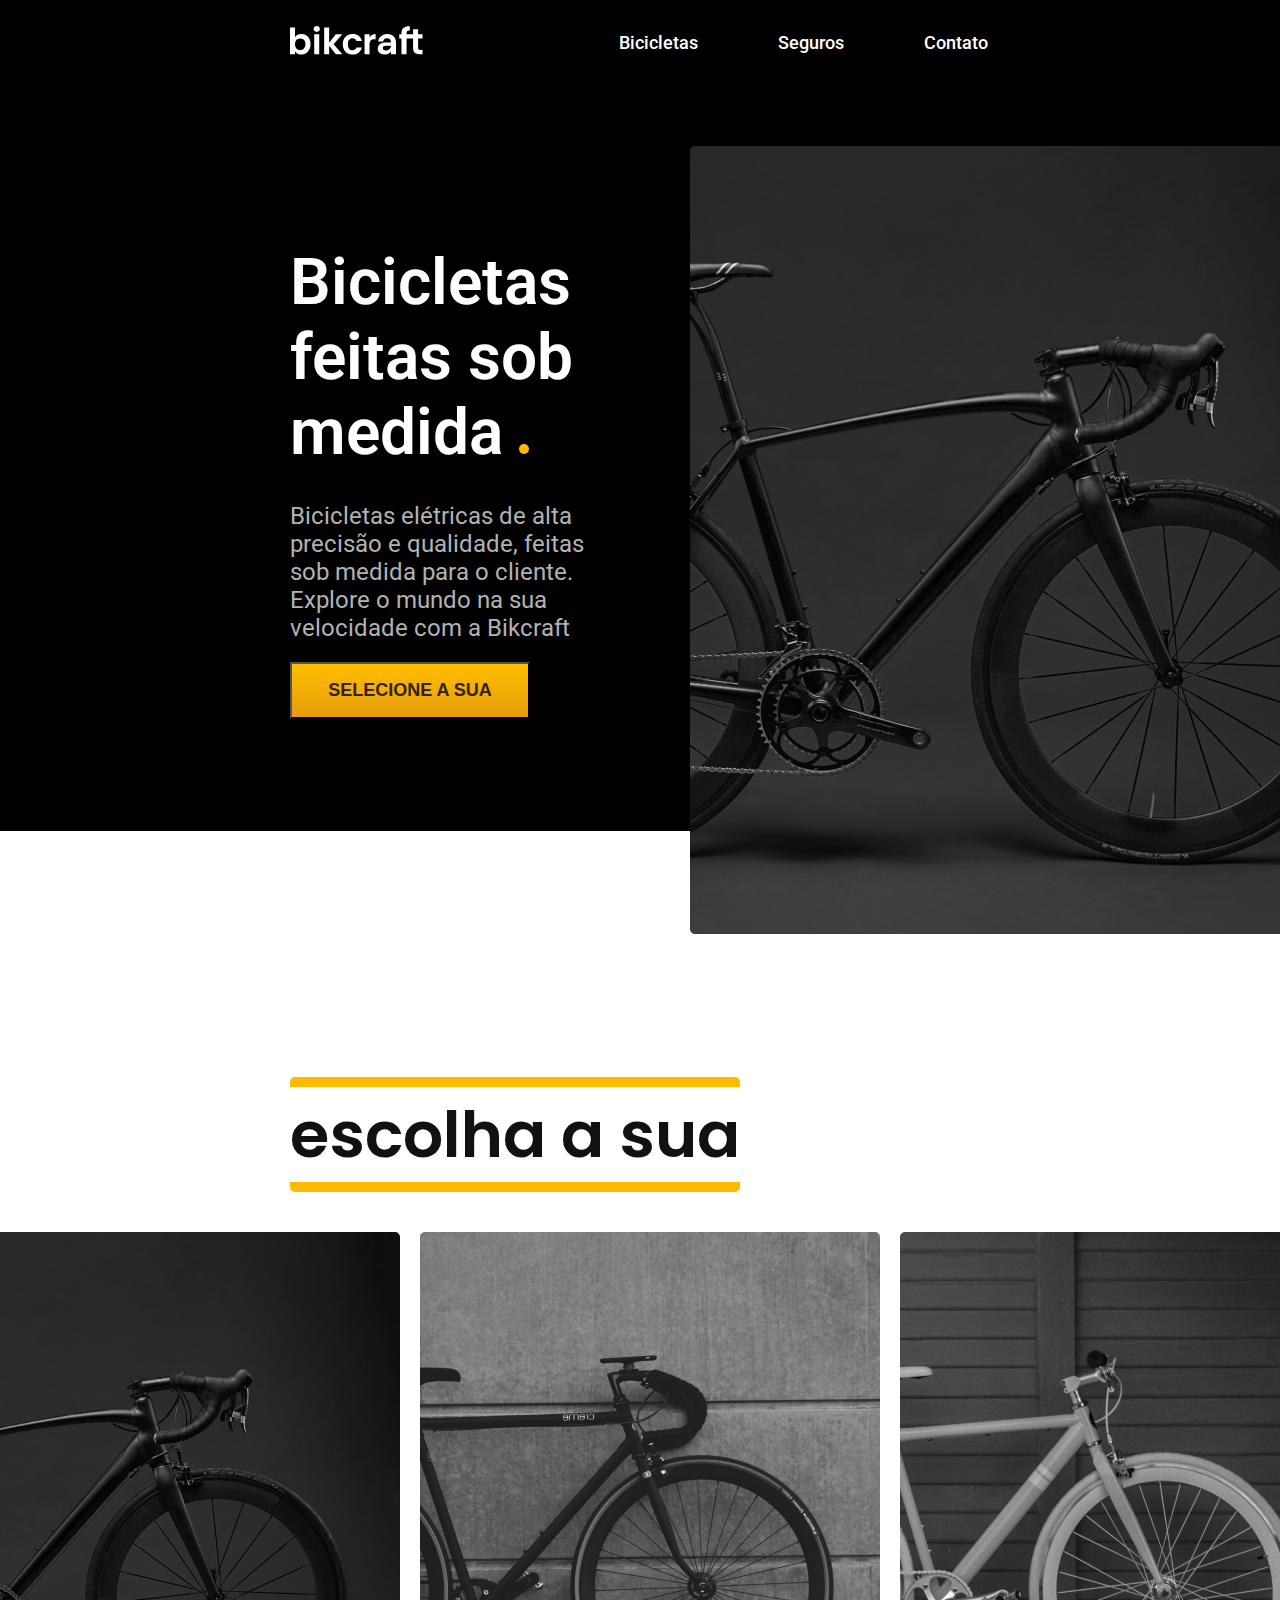
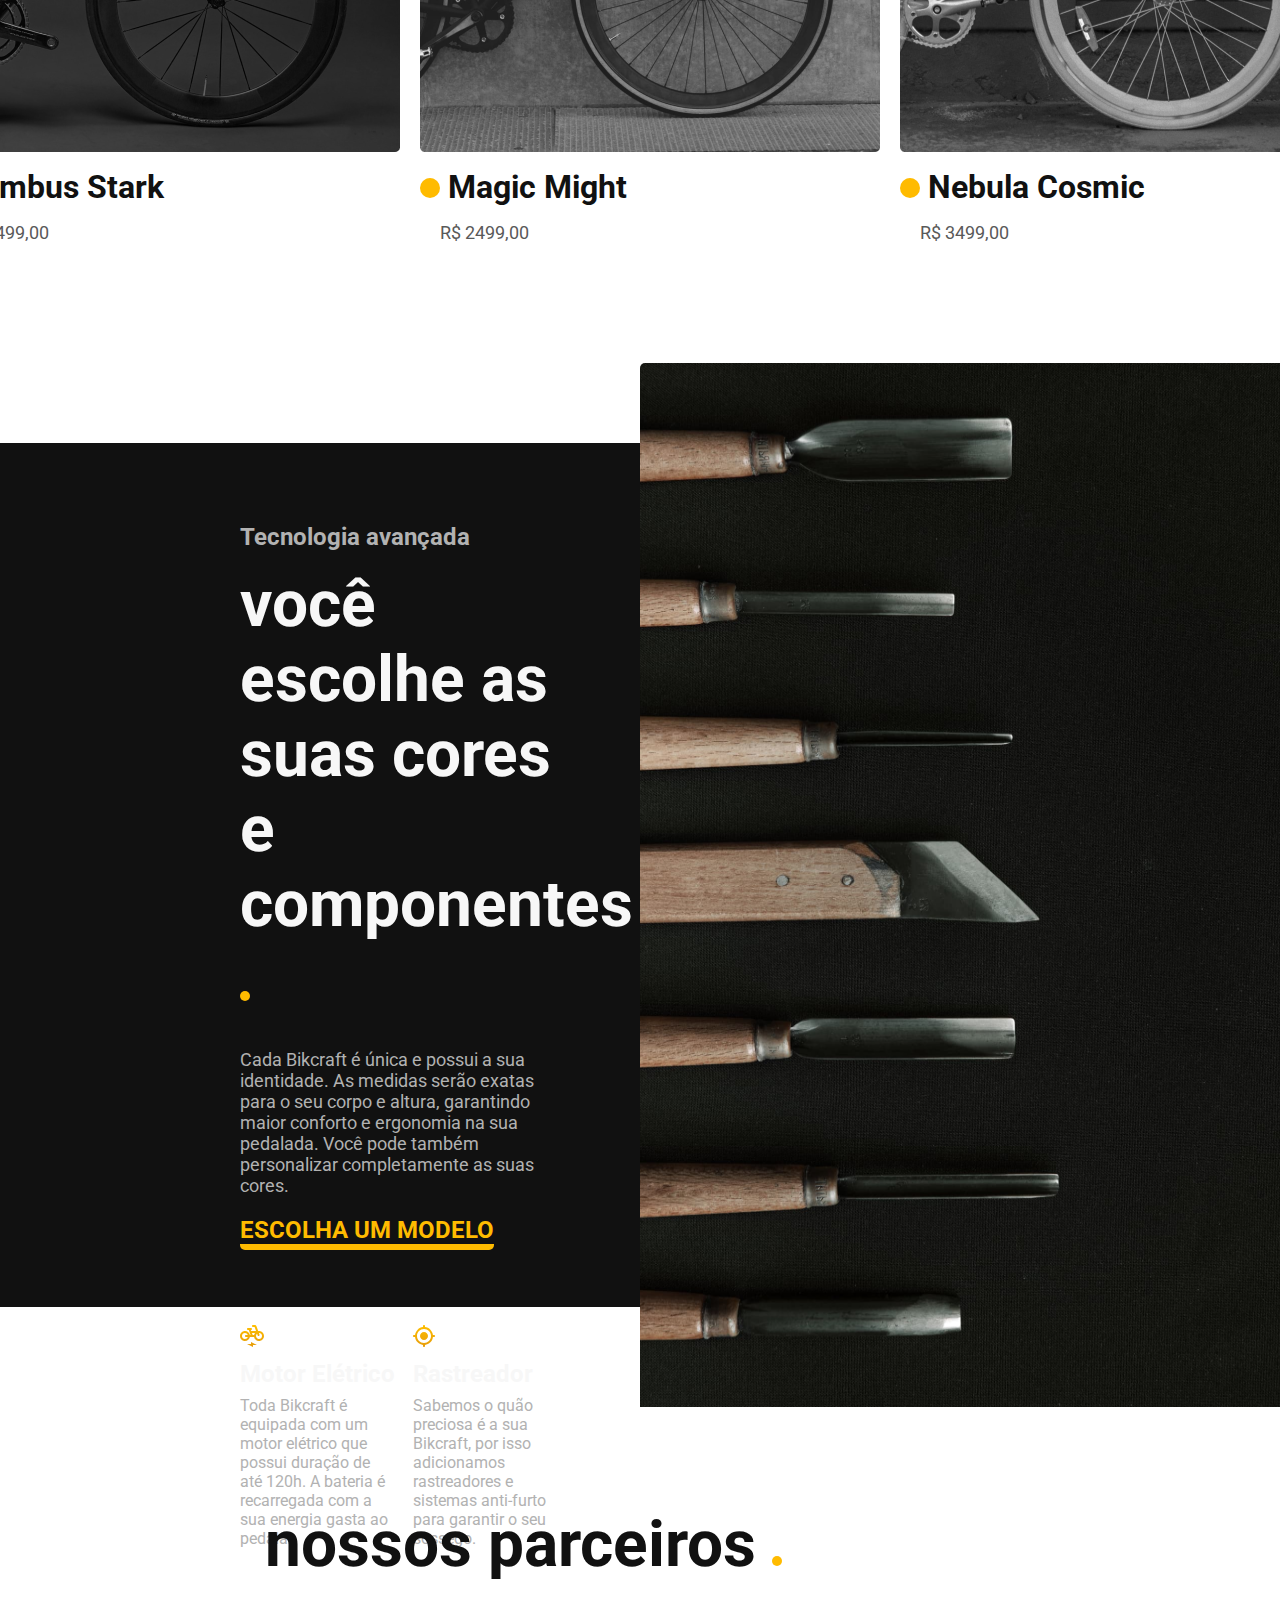
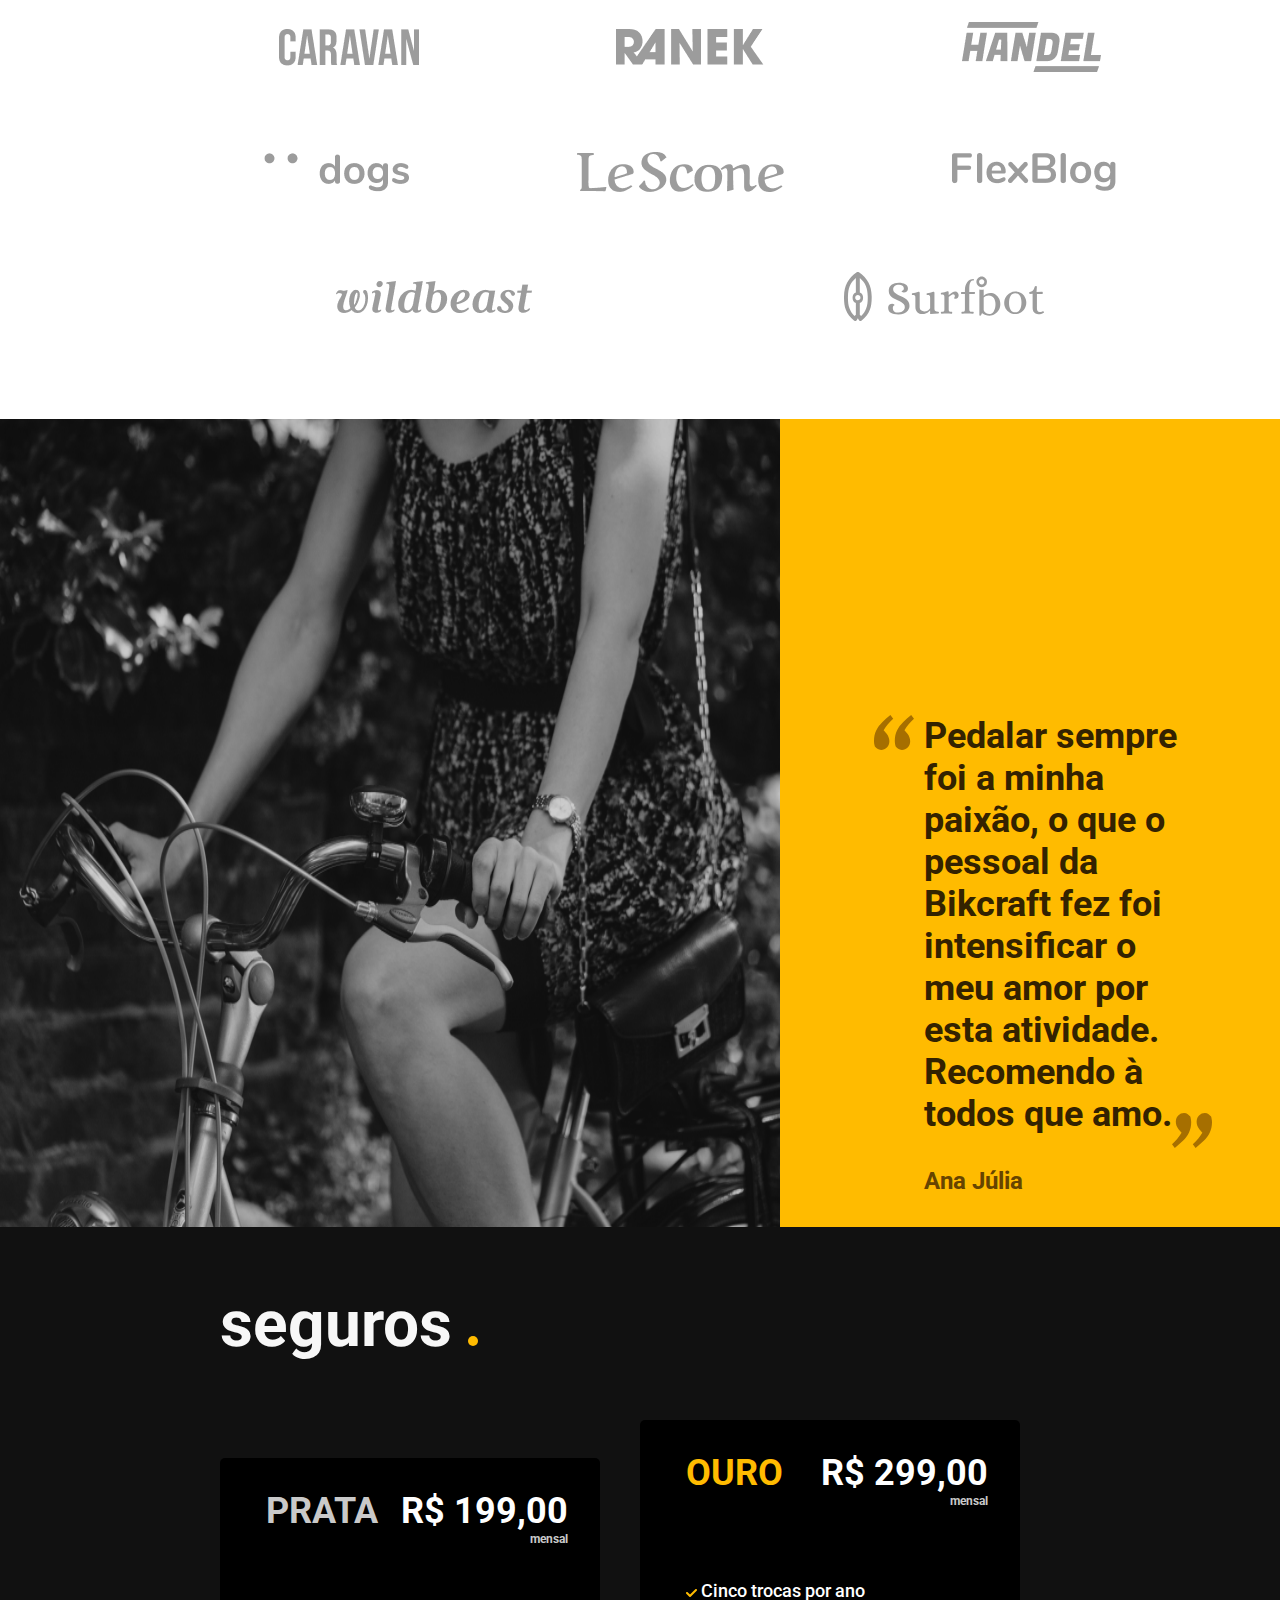
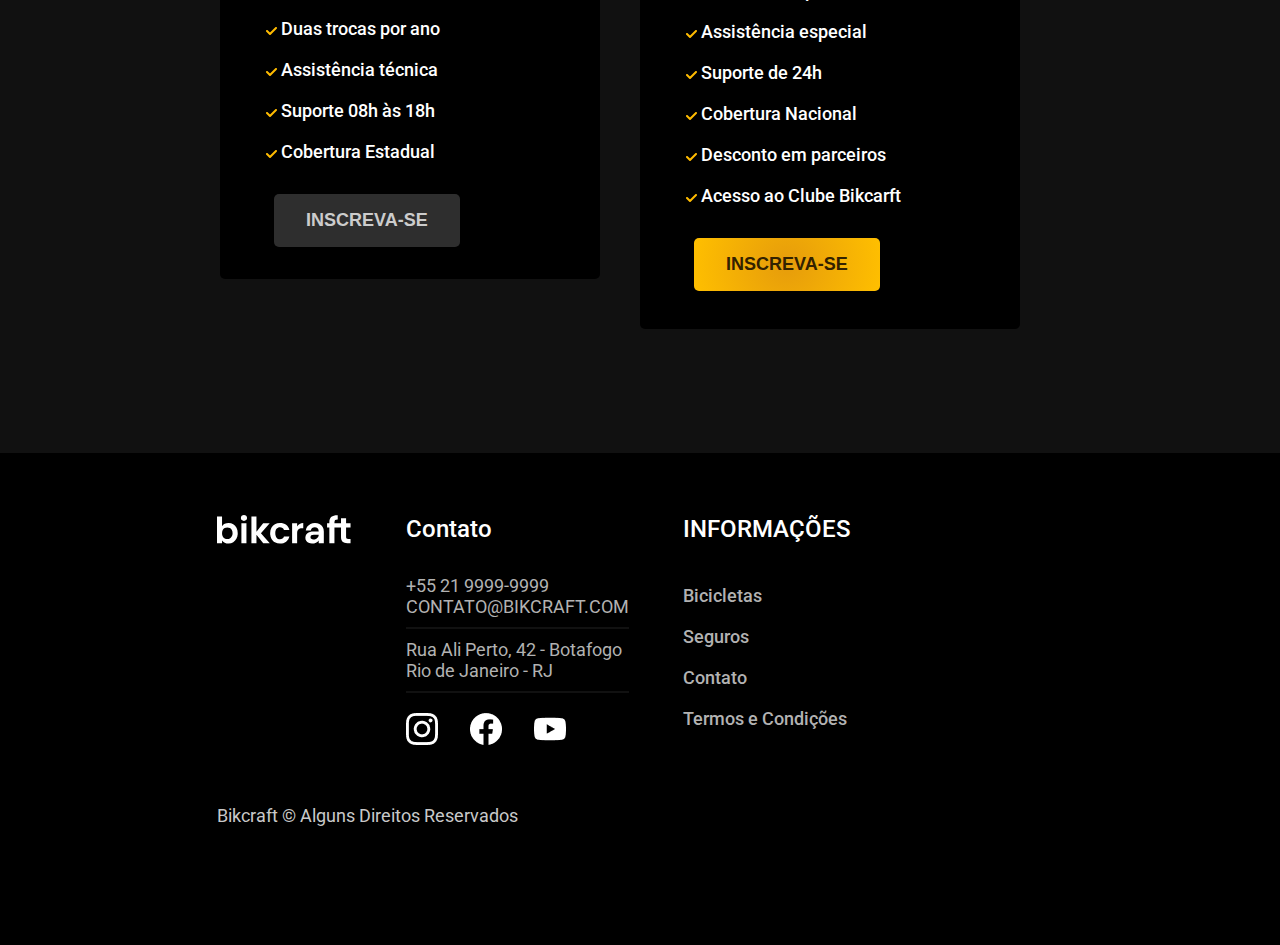
<file: index.html>
<!DOCTYPE html>
<html lang="en">
  <head>
    <meta charset="UTF-8" />
    <meta http-equiv="X-UA-Compatible" content="IE=edge" />
    <meta name="viewport" content="width=device-width, initial-scale=1.0" />
    <link rel="stylesheet" href="style.css" />
    <link rel="stylesheet" href="font.style.css">
    <link rel="preconnect" href="https://fonts.googleapis.com">
    <link rel="preconnect" href="https://fonts.gstatic.com" crossorigin>
    <link href="https://fonts.googleapis.com/css2?family=Poppins:ital,wght@0,400;1,600&family=Roboto:wght@400;500&display=swap" rel="stylesheet">
    <title>Bikcraft</title>
  </head>
  <body>
    <div class="container">
      <div class="header">
        <a href="">
          <img src="assets/Vector (2).svg" alt="" />
        </a>
      </div>

      <div class="headerMenu">
        <ul>
          <li>
            <a href="./bicicletas.html">
              <h4>Bicicletas</h4>
            </a>
          </li>
          <li>
            <a href="#Seguros">
              <h4>Seguros</h4>
            </a>
          </li>
          <li>
            <a href="#Contato">
              <h4>Contato</h4>
            </a>
            
          </li>
        </ul>
      </div>
    </div>

    <section class="content">
      <div id="Bicicletas" class="contentLeft">
        <h2>
          Bicicletas feitas sob medida
          <svg
            width="10"
            height="10"
            viewBox="0 0 20 20"
            fill="none"
            xmlns="http://www.w3.org/2000/svg"
          >
            <circle cx="10" cy="10" r="10" fill="#FFBB00" />
          </svg>
        </h2>
        <p>
          Bicicletas elétricas de alta precisão e qualidade, feitas sob medida
          para o cliente. Explore o mundo na sua velocidade com a Bikcraft
        </p>
        <button class="btn">SELECIONE A SUA</button>
      </div>
      <div class="contentRight">
        <img src="assets/bicicleta_introducao (1).png" alt="" />
      </div>
      
    </section>

    <section class="section">
      <div class="center">
        <div class="sectionText">          
          <h2 class="xxl2"> escolha a sua</h2>
        </div>
        <div class="sectionCard">
          <div class="card">             
            <img src="assets/bicicleta1.png" alt="" />
            <h3>
            <svg
              width="20"
              height="20"
              viewBox="0 0 20 20"
              fill="none"
              xmlns="http://www.w3.org/2000/svg"
            >
            <circle cx="10" cy="10" r="10" fill="#FFBB00" />
            </svg>
            Nimbus Stark</h3>
            <p>R$ 4499,00</p>
          </div>
          <div class="card">  
              <img src="assets/bicicleta2.png" alt="" />
              <h3><svg
                    width="20"
                    height="20"
                    viewBox="0 0 20 20"
                    fill="none"
                    xmlns="http://www.w3.org/2000/svg"
              >
              <circle cx="10" cy="10" r="10" fill="#FFBB00" />
              </svg>
              Magic Might</h3>
                 
              <p>R$ 2499,00</p>
          </div>    
          <div class="card">  
              
                  <img src="assets/bicicleta3.png" alt="" />
                  <h3><svg
                  width="20"
                  height="20"
                  viewBox="0 0 20 20"
                  fill="none"
                  xmlns="http://www.w3.org/2000/svg"
                  >
                  <circle cx="10" cy="10" r="10" fill="#FFBB00" />
                  </svg>
                  Nebula Cosmic</h3>
                  <p>R$ 3499,00</p>
          </div>
            
        </div>
        </div>
      </div>
    </section>

    <section class="sectionTec">
      <div class="column">
        <h4 class="text">Tecnologia avançada</h4>
        <h3>
          você escolhe as suas cores e componentes
          <svg
            width="10"
            height="10"
            viewBox="0 0 20 20"
            fill="none"
            xmlns="http://www.w3.org/2000/svg"
          >
            <circle cx="10" cy="10" r="10" fill="#FFBB00" />
          </svg>
        </h3>
        <p>
          Cada Bikcraft é única e possui a sua identidade. As medidas serão
          exatas para o seu corpo e altura, garantindo maior conforto e
          ergonomia na sua pedalada. Você pode também personalizar completamente
          as suas cores.
        </p>
        <h4 > <span class="text1"> ESCOLHA UM MODELO</span></h4>

        <div class="centerModel">
          <div class="modelLeft">
            <img src="assets/Vector.svg" alt="" />
            <h5>Motor Elétrico</h5>
            <p>
              Toda Bikcraft é equipada com um motor elétrico que possui duração
              de até 120h. A bateria é recarregada com a sua energia gasta ao
              pedalar.
            </p>
          </div>

          <div class="modelRight">
            <img src="assets/Vector (1).svg" alt="" />
            <h5>Rastreador</h5>
            <p>
              Sabemos o quão preciosa é a sua Bikcraft, por isso adicionamos
              rastreadores e sistemas anti-furto para garantir o seu sossego.
            </p>
          </div>
        </div>
      </div>

      <div class="columnImg">
        <img src="assets/diferencial.png" alt="" />
      </div>
    </section>

    <section class="sectionPartner">
      <div class="columnPartner">
        <h2>
          nossos parceiros
          <svg
            width="10"
            height="10"
            viewBox="0 0 20 20"
            fill="none"
            xmlns="http://www.w3.org/2000/svg"
          >
            <circle cx="10" cy="10" r="10" fill="#FFBB00" />
          </svg>
        </h2>
      </div>

      <div class="cardPartner">
        <div class="card-img">
          <img class="retangleTop" src="assets/Vector (1).png" alt="" />
          <img class="retangleTop retangleCenter" src="assets/Vector (2).png" alt="" />
          <img class="retangleTop retangleCenter" src="assets/Vector (3).png" alt="" />
          <img class="retangleTop " src="assets/Vector (4).png" alt="" />
          <img class="retangle " src="assets/Vector (5).png" alt="" />
          <img class="retangle retangleCenter" src="assets/Vector (6).png" alt="" />
          <img class="retangle retangleCenter" src="assets/Vector (7).png" alt="" />
          <img class="retangle" src="assets/surfbot.svg" alt="" />
        </div>
      </div>
    </section>

    <section class="sectionBrief">
      <div class="columnBrief">
        <img src="assets/depoimento.png" alt="" />

        <div class="briefRight">
          <h4>
          <img class="img1" src="assets/“.svg" alt="" />
          
            Pedalar sempre foi a minha paixão, o que o pessoal da Bikcraft fez foi
            intensificar o meu amor por esta atividade. Recomendo à todos que amo.
          
          <img class="img2" src="assets/”.svg" alt="" />
          </h4>
          <h5>Ana Júlia</h5>
        </div>
      </div>
    </section>

    <section class="sectionSure">
      <div id="Seguros"  class="columnSure">
        <h3>
          seguros
          <svg
            width="10"
            height="10"
            viewBox="0 0 20 20"
            fill="none"
            xmlns="http://www.w3.org/2000/svg"
          >
            <circle cx="10" cy="10" r="10" fill="#FFBB00" />
          </svg>
        </h3>
      </div>
      <div class="cardSure">
        <div class="cardSureLeft">
          <div class="cardSilver">
            <h4>PRATA</h4>

            <div class="silverLeft">
              <h4>R$ 199,00</h4>
              <h6>mensal</h6>
            </div>
          </div>

          <div class="silverList">
            <ul>
              <li>
                <h5>
                <img src="assets/lista_decorador.svg" alt="" />
                Duas trocas por ano
                </h5>
              </li>

              <li>
                <h5>
                  <img src="assets/lista_decorador.svg" alt="" />
                  Assistência técnica</h5>
              </li>

              <li>
                <h5>
                  <img src="assets/lista_decorador.svg" alt="" />
                  Suporte 08h às 18h</h5>
              </li>

              <li>
                <h5>
                  <img src="assets/lista_decorador.svg" alt="" />
                  Cobertura Estadual</h5>
              </li>
            </ul>
            <div>
              <button>INSCREVA-SE</button>
            </div>
          </div>
        </div>

        <div class="cardSureRight">
          <div class="cardGold">
            <h4>OURO</h4>

            <div class="goldRight">
              <h4>R$ 299,00</h4>
              <h6>mensal</h6>
            </div>
          </div>

          <div class="goldList">
            <ul>
              <li>
                <h5>
                <img src="assets/lista_decorador.svg" alt="" />
                  Cinco trocas por ano</h5>
              </li>

              <li>
                <h5>
                <img src="assets/lista_decorador.svg" alt="" />
                  Assistência especial</h5>
              </li>

              <li>
                <h5>
                <img src="assets/lista_decorador.svg" alt="" />
                  Suporte de 24h</h5>
              </li>

              <li>
                <h5>
                <img src="assets/lista_decorador.svg" alt="" />
                  Cobertura Nacional</h5>
              </li>

              <li>
                <h5>
                <img src="assets/lista_decorador.svg" alt="" />
                  Desconto em parceiros</h5>
              </li>

              <li>
                <h5>
                <img src="assets/lista_decorador.svg" alt="" />
                  Acesso ao Clube Bikcarft</h5>
              </li>
            </ul>

            <div>
              <button>INSCREVA-SE</button>
            </div>
          </div>
        </div>
      </div>
    </section>

    <footer   class="footer">
      <div id="Contato" class="footerBorder">
        <div class="footerBorderCenter">
          <div class="footerLeft">
            <a href="">
              <img src="assets/Vector (2).svg" alt="" />
            </a>
          </div>

          <div class="footerCenter">
            <h4>Contato</h4>
            <h5>
              +55 21 9999-9999 <br />
              CONTATO@BIKCRAFT.COM <br />
            </h5>
            <h5>  
              Rua Ali Perto, 42 - Botafogo <br />
              Rio de Janeiro - RJ
            </h5>

            <div class="footerCenterImg">
              <img src="assets/Vector (8).png " alt="" />
              <img src="assets/Vector (9).png " alt="" />
              <img src="assets/Vector (10).png " alt="" />
            </div>
          </div>

          <div class="footerRight">
            <h4>INFORMAÇÕES</h4>
            <div >
              <ul class="footerRightList">
                <li>
                  <a href="">
                    <h5> Bicicletas </h5>
                  </a>
                </li>

                <li>
                  <a href=""> 
                    <h5> Seguros </h5> 
                  </a>
                </li>

                <li>                  
                  <a href=""> 
                    <h5> Contato  </h5>
                  </a>      
                </li>

                <li>
                  <a href="">                   
                   <h5>Termos e Condições</h5> 
                  </a>
                </li>
              </ul>
            </div>  
          </div>

        </div>  
          <h6> Bikcraft © Alguns Direitos Reservados
          </h6>
      </div> 
    </footer>

    <script src="script.js"> </script>
  </body>
</html>
</file>
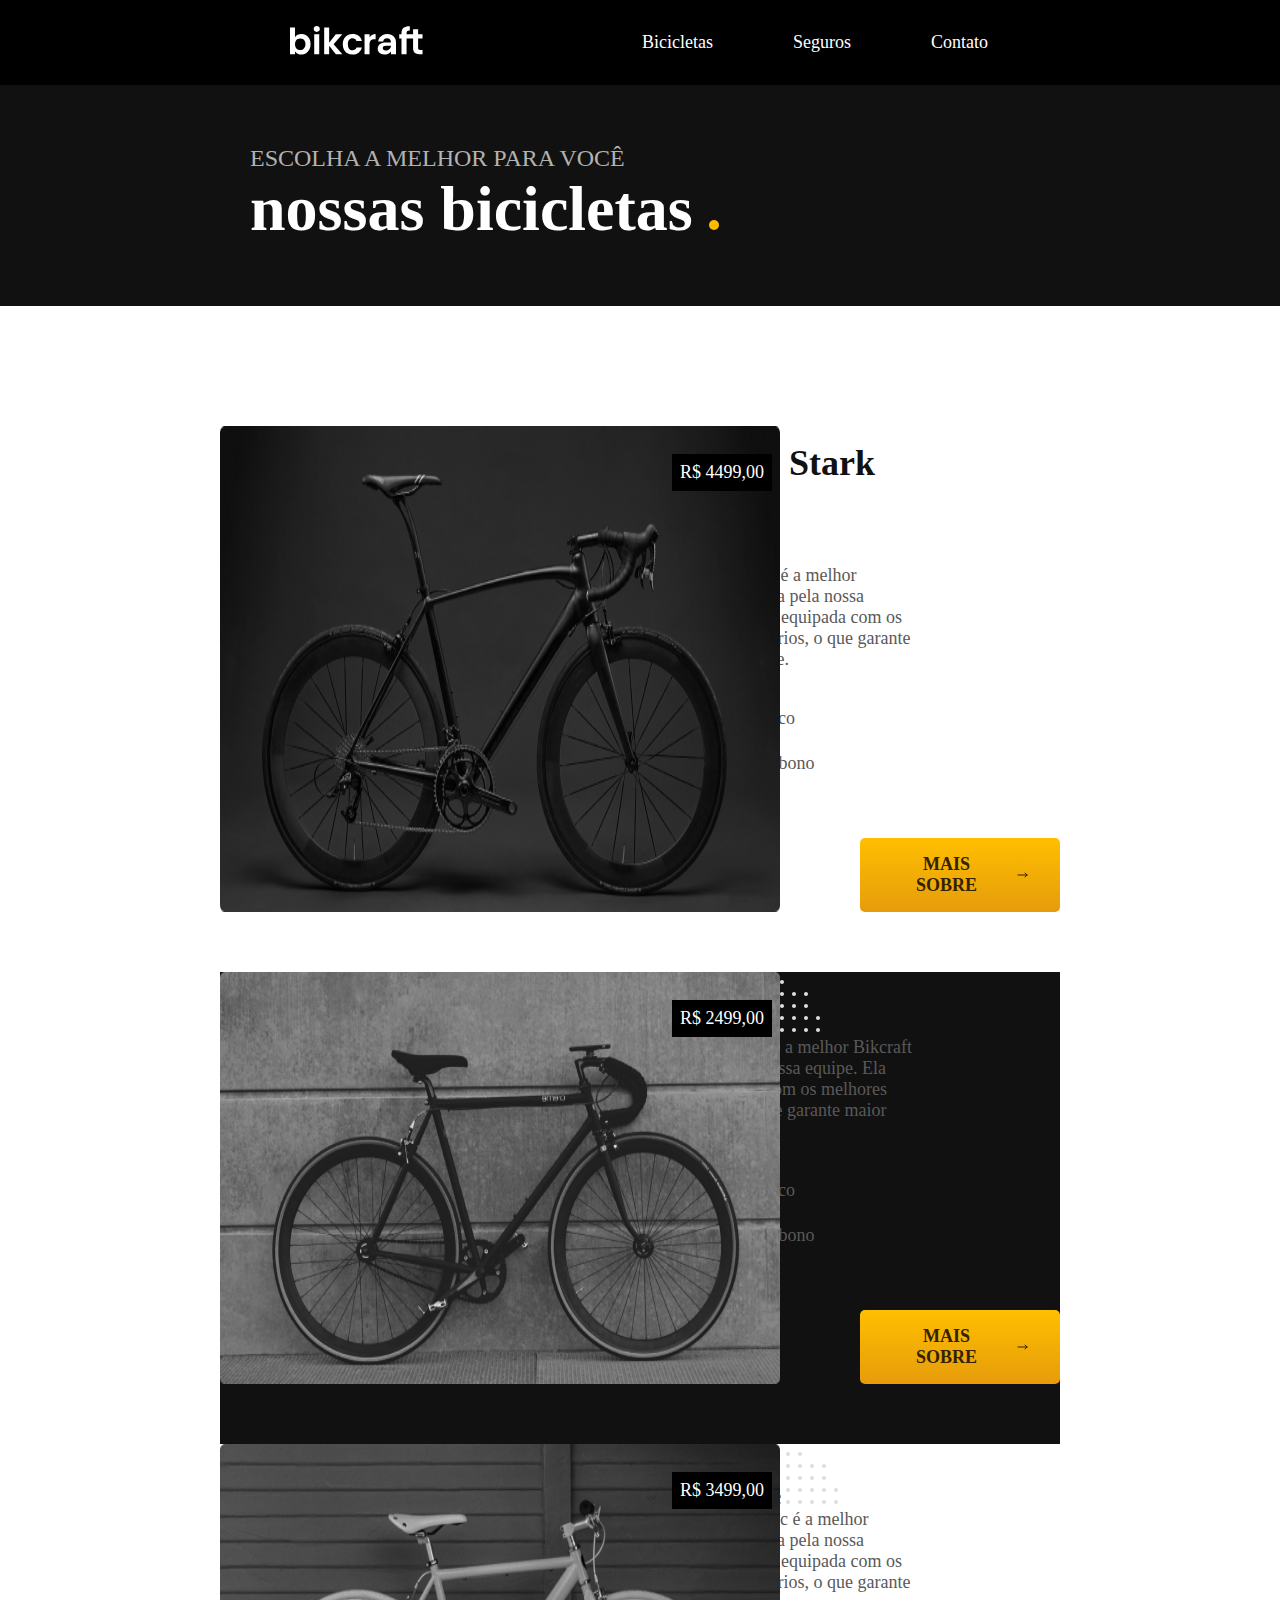
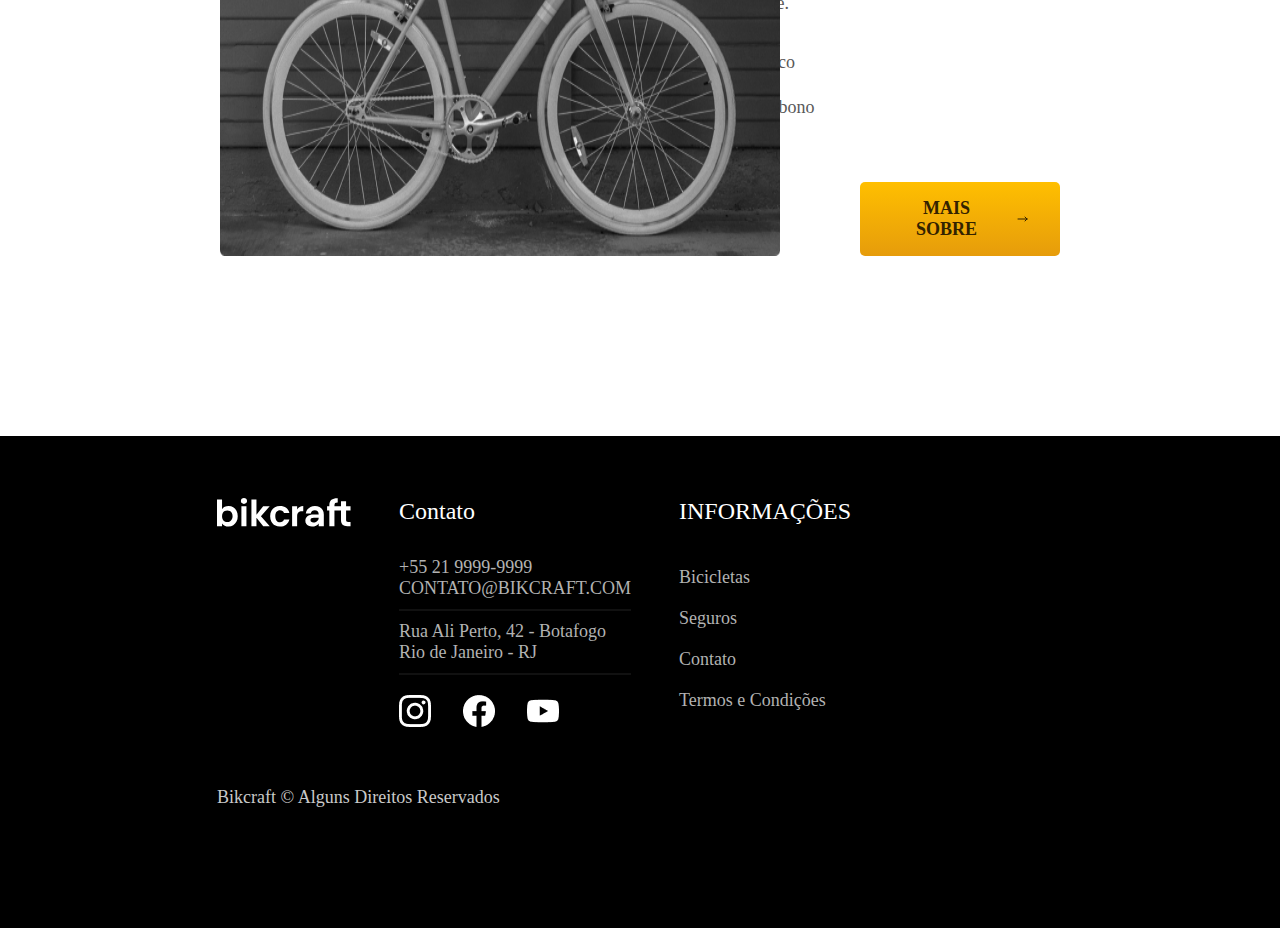
<file: bicicletas.html>
<!DOCTYPE html>
<html lang="en">
  <head>
    <meta charset="UTF-8" />
    <meta http-equiv="X-UA-Compatible" content="IE=edge" />
    <meta name="viewport" content="width=device-width, initial-scale=1.0" />
    <link rel="stylesheet" href="bicicleta.style.css" />
    <title>Bikcraft</title>
  </head>
  <body>
    <div class="container">
      <div class="header">
        <a href="">
          <img src="assets/Vector (2).svg" alt="" />
        </a>
      </div>

      <div class="headerMenu">
        <ul>
          <li>
            <a href="bicicletas.html">
              <h4>Bicicletas</h4>
            </a>
          </li>
          <li>
            <a href="#Seguros">
              <h4>Seguros</h4>
            </a>
          </li>
          <li>
            <a href="#Contato">
              <h4>Contato</h4>
            </a>
          </li>
        </ul>
      </div>
    </div>

    <section class="content">
      <div id="Bicicletas" class="contentLeft">
        <h5>Escolha a melhor para você</h5>
        <h2>
          nossas bicicletas
          <svg
            width="10"
            height="10"
            viewBox="0 0 20 20"
            fill="none"
            xmlns="http://www.w3.org/2000/svg"
          >
            <circle cx="10" cy="10" r="10" fill="#FFBB00" />
          </svg>
        </h2>
      </div>
      <div class="contentRight"></div>
    </section>

    <section class="bike">
      <div class="center">
        <div class="cardMenu">
          <div class="card">
            <img src="assets/bicicleta1 (1).png" alt="" />
            <p>R$ 4499,00</p>
          </div>

          <div class="card1">
            <div class="cardText">
              <svg
                width="12"
                height="8"
                viewBox="0 0 12 8"
                fill="none"
                xmlns="http://www.w3.org/2000/svg"
              >
                <rect width="12" height="8" fill="#FFBB00" />
              </svg>
              <div class="carding">
                <h3>
                  Nimbus Stark
                  <img src="assets/dec.svg" alt="" />
                </h3>
              </div>
              <p>
                A Nimbus Stark é a melhor Bikcraft já criada pela nossa equipe.
                Ela vem equipada com os melhores acessórios, o que garante maior
                velocidade.
              </p>
            </div>
            <div class="inCard">
              <div class="attributes">
                <p>
                  <img src="assets/Vector (3).svg" alt="" />
                  Motor Elétrico
                </p>
                <p>
                  <img src="assets/carbono.svg" alt="" />
                  Fibra de Carbono
                </p>
                <p>
                  <img src="assets/velocidade.svg" alt="" />
                  40 km/h
                </p>
                <p>
                  <img src="assets/Vector (4).svg" alt="" />
                  Rastreador
                </p>
              </div>
              <div class="btnDiv">
                <button class="btn">
                  MAIS SOBRE
                  <img src="assets/Vector 14.svg" alt="seta" />
                </button>
              </div>
            </div>
          </div>
        </div>

        <div class="cardMenu">
          <div class="cardMenu card2">
            <div class="card">
              <img src="assets/bicicleta2 (1).png" alt="" />
              <p>R$ 2499,00</p>
            </div>

            <div class="card1">
              <div class="cardText">
                <svg
                  width="12"
                  height="8"
                  viewBox="0 0 12 8"
                  fill="none"
                  xmlns="http://www.w3.org/2000/svg"
                >
                  <rect width="12" height="8" fill="#FFBB00" />
                </svg>
                <h3>
                  Magic Might
                  <img src="assets/dec.svg" alt="" />
                </h3>
                <p>
                  A Magic Night é a melhor Bikcraft já criada pela nossa equipe.
                  Ela vem equipada com os melhores acessórios, o que garante
                  maior velocidade.
                </p>
              </div>
              <div class="inCard">
                <div class="attributes">
                  <p>
                    <img src="assets/Vector (3).svg" alt="" />
                    Motor Elétrico
                  </p>
                  <p>
                    <img src="assets/carbono.svg" alt="" />
                    Fibra de Carbono
                  </p>
                  <p>
                    <img src="assets/velocidade.svg" alt="" />
                    40 km/h
                  </p>
                  <p>
                    <img src="assets/Vector (4).svg" alt="" />
                    Rastreador
                  </p>
                </div>
                <div class="btnDiv">
                  <button class="btn">
                    MAIS SOBRE
                    <img src="assets/Vector 14.svg" alt="seta" />
                  </button>
                </div>
              </div>
            </div>
          </div>
        </div>

        <div class="cardMenu">
          <div class="card">
            <img src="assets/bicicleta3 (1).png" alt="" />
            <p>R$ 3499,00</p>
          </div>

          <div class="card1">
            <div class="cardText">
              <svg
                width="12"
                height="8"
                viewBox="0 0 12 8"
                fill="none"
                xmlns="http://www.w3.org/2000/svg"
              >
                <rect width="12" height="8" fill="#FFBB00" />
              </svg>
              <h3>
                Nebula Cosmic
                <img src="assets/dec.svg" alt="" />
              </h3>
              <p>
                A Nebula Cosmic é a melhor Bikcraft já criada pela nossa equipe.
                Ela vem equipada com os melhores acessórios, o que garante maior
                velocidade.
              </p>
            </div>
            <div class="inCard">
              <div class="attributes">
                <p>
                  <img src="assets/Vector (3).svg" alt="" />
                  Motor Elétrico
                </p>
                <p>
                  <img src="assets/carbono.svg" alt="" />
                  Fibra de Carbono
                </p>
                <p>
                  <img src="assets/velocidade.svg" alt="" />
                  40 km/h
                </p>
                <p>
                  <img src="assets/Vector (4).svg" alt="" />
                  Rastreador
                </p>
              </div>
              <div class="btnDiv">
                <button class="btn">
                  MAIS SOBRE
                  <img src="assets/Vector 14.svg" alt="seta" />
                </button>
              </div>
            </div>
          </div>
        </div>
      </div>
    </section>

    <footer class="footer">
      <div id="Contato" class="footerBorder">
        <div class="footerBorderCenter">
          <div class="footerLeft">
            <a href="">
              <img src="assets/Vector (2).svg" alt="" />
            </a>
          </div>

          <div class="footerCenter">
            <h4>Contato</h4>
            <h5>
              +55 21 9999-9999 <br />
              CONTATO@BIKCRAFT.COM <br />
            </h5>
            <h5>
              Rua Ali Perto, 42 - Botafogo <br />
              Rio de Janeiro - RJ
            </h5>

            <div class="footerCenterImg">
              <img src="assets/Vector (8).png " alt="" />
              <img src="assets/Vector (9).png " alt="" />
              <img src="assets/Vector (10).png " alt="" />
            </div>
          </div>

          <div class="footerRight">
            <h4>INFORMAÇÕES</h4>
            <div>
              <ul class="footerRightList">
                <li>
                  <a href="">
                    <h5>Bicicletas</h5>
                  </a>
                </li>

                <li>
                  <a href="">
                    <h5>Seguros</h5>
                  </a>
                </li>

                <li>
                  <a href="">
                    <h5>Contato</h5>
                  </a>
                </li>

                <li>
                  <a href="">
                    <h5>Termos e Condições</h5>
                  </a>
                </li>
              </ul>
            </div>
          </div>
        </div>
        <h6>Bikcraft © Alguns Direitos Reservados</h6>
      </div>
    </footer>

    <script src="script.js"></script>
  </body>
</html>
</file>
<file: style.css>
:root {
    /*color*/
    --color--p5-font: hsla(40, 100%, 10%, 1);
    --color--p4-font: #664400;
    --color--p3-font: #A66F00;
    --color--p2-font: #E4A30B;
    --color--p1-font: #FFBB00;
    
    --color--c12-background: hsla(0, 0%, 0%, 1);
    --color--c11-font: #111111;
    --color--c10-font: #2E2E2E;
    --color--c09-font: #404040;
    --color--c08-font: #595959;
    --color--c07-font: #717171;
    --color--c06-font: #C9C9C9;
    --color--c05-font: #b2b2b2;
    --color--c04-font: #CCCCCC;
    --color--c03-font: #dedede;
    --color--c02-font: #ededed;
    --color--c01-font: #F7F7F7;
    --color--w-font: hsla(0, 0%, 100%, 1);    
    
}

* {
    margin: 0;
    padding: 0;
    box-sizing: border-box;
    
}

body {
    font-family: 'Poppins' ;
    font-family: 'Roboto' ;
}

ul {
    list-style: none;
}

a {
    text-decoration: none;
}


.container {
    width: 100%;    
    background-color: var(--color--c12-background);    
    display: flex;
    padding: 0px 220px 0px 290px;
    align-items: center;    
}

.container .header {
    width: 100%;    
    display: flex;
    justify-content: flex-start;
    align-items: center;
}

.container .header img{
    width: 133px;
    height: 0 auto;
}

.container .headerMenu ul{
    display: flex;
    justify-content: center;
    padding: 32px;
}

.container .headerMenu ul li {
    padding: 0 40px;
}

.container .headerMenu ul li a h4{
    color: var(--color--w-font);
    font-weight: 500;
    font-size: 18px;
}


/*====================================================================*/

.content {
    width: 100%;
    background-color: var(--color--c12-background);
    display: flex;
    justify-content: space-around;
    align-items: center;    
    
}

.content .contentLeft{
    width: 50%;
    display: flex; 
    justify-content: left;   
    flex-direction: column;    
    padding:160px 30px 112px 290px;  
     
}

.content .contentLeft h2{
    font-size: 64px;
    font-weight: 600;
    color: var(--color--w-font);    
    
}

.content .contentLeft p{
    font-size: 24px;
    font-weight: 400;
    color: var(--color--c05-font);
    margin-top: 32px;
    margin-bottom: 20px;
}

.content .contentLeft .btn{
    width: 240px;    
    font-weight: 600;
    font-size: 18px;
    padding: 16px 32px;
    background: linear-gradient(180deg, #FFBF00 0%, #E69C0B 100%);
    color: var(--color--p5-font);    
    display: flex;
    justify-content: center;
    flex-direction: row;
}


.content .contentRight{
    width: 50%;         
    display: flex;
    justify-content: left; 
    
    position: relative; 
}

.content .contentRight img{    
    margin-top: -312px;
    margin-top: -312px;
    padding-left: 50px;
    position: absolute;    
    border-radius: 5px;       
}

/*====================================================================*/
.section {
    width: 100%;   
    display: flex; 
    flex-direction: column; 
    margin-top: 246px;
    margin-bottom: 200px;  
}

.section .center{
    width: 100%;
    display: flex;
    flex-direction: column; 
    padding: 0 70px;    
}

.section .center .sectionText {
    width: 100%;
    display: flex;
    justify-content: left;        
    padding:0 147px 40px 220px;
}

.section .center .sectionCard {
    display: flex;
    justify-content: center;

}

.section .center .sectionCard .card {
    display: flex;
    justify-content: left;
    flex-direction: column;
    padding-left: 20px;
    
}

.section .center .sectionCard .card img{
    
    padding-bottom: 16px;
    
}

.section .center .sectionCard .card h3{
    color: var(--color--c11-font);
    padding-bottom: 16px;
    font-size: 32px;
    
}

.section .center .sectionCard .card p{
    color: var(--color--c08-font);    
    font-size: 18px;
    padding-left: 20px;
    
}

/*====================================================================*/

.sectionTec {
    width: 100%;
    height: 864px;
    display: flex;
    justify-content: space-around;
    flex-direction: row;
    background-color: var(--color--c11-font);
    
}
.sectionTec .column {
    width: 50%;
    display: flex;
    flex-direction: column;
    padding: 80px 70px 0px 240px;
    
}

.sectionTec .column .text {
    font-size: 24px;
    color: var(--color--c05-font);
    padding: 0;   
    
}

.sectionTec .column h3{    
    font-size: 64px;
    color: var(--color--c01-font);
    padding-top: 16px;
    padding-bottom: 32px;
}

.sectionTec .column .text1 {  
    font-size: 24px;  
    color: var(--color--p1-font);    
    border-bottom: 6px solid var(--color--p1-font);
    border-radius: 5px; 
    border-bottom: 50%;   
}

.sectionTec .column p{    
    font-size: 18px;
    color: var(--color--c05-font);    
    padding-bottom: 20px;
}

.sectionTec .column .centerModel {
    width: 100%;
    display: flex;
    flex-direction: row;
    margin-top: 81px;
}

.sectionTec .column .centerModel h5{    
    font-size: 24px;
    color: var(--color--c01-font);
    padding-top: 9px;
    padding-bottom: 8px;    
}

.sectionTec .column .centerModel p{    
    font-size: 16px;
    color: var(--color--c05-font);
    padding-right: 20px;
}

.sectionTec .columnImg {            
    display: flex;
    justify-content: left;     
}

.sectionTec .columnImg img{
    width: 700px;
    height: 1124px;
    position:relative;
    top: -80px;
    left: 0px;
    right: 70px;
    padding-bottom: 80px;
    border-radius: 5px;
}

/*====================================================================*/

.sectionPartner {
    width: 100%;
    height: 712px;
    display: flex;
    flex-direction: column;
    padding: 200px 80px 0px 180px;
}

.sectionPartner .columnPartner{
    width: 100%;
    display: flex;
    padding-left: 60px;
}

.sectionPartner .columnPartner h2{
    font-size: 64px;
    color: var(--color--c11-font);   
    margin-left: 25px; 
}

.sectionPartner .cardPartner{
    width: 100%;
    display: flex;    
    align-items: center;
    align-self: center;
    flex-wrap: wrap;    
}


.sectionPartner .cardPartner .card-img {
    width: 100%;
    display: flex;
    align-items: center;    
    flex-wrap: wrap;
    justify-content: space-around;   
}

.sectionPartner .cardPartner .card-img img{
    display: grid;
    grid-template-columns: repeat(autofit, minmax(200px, 1fr));
    column-gap: 3rem;
    row-gap: 5rem;
    align-items: center;    
    padding: 40px 60px;    
}

/*====================================================================*/


.sectionBrief{
    width: 100%;
    height: 0 auto;
    display: flex;
    justify-content:space-between;
}

.sectionBrief .columnBrief {
    width: 100%;
    display: flex;
    justify-content: center;
}

.sectionBrief .briefRight {
    width: 100%;
    padding: 296px 75px 32px 144px;
    align-items: center;
    justify-content: center;
    background-color: var(--color--p1-font);
}

.sectionBrief .briefRight h4{
    color: var(--color--p5-font);
    font-size: 36px;
    padding-bottom: 32px;
    
}

.sectionBrief .briefRight .img1{
    margin-left: -50px;
    position: absolute;
}

.sectionBrief .briefRight .img2{ 
    padding-top: 20px;
    position: absolute;
}

.sectionBrief .briefRight h5{
    color: var(--color--p4-font);
    font-size: 24px;    
}

/*====================================================================*/

.sectionSure {
    width: 100%;
    height: 826px;
    background-color: var(--color--c11-font);
    display: flex;
    flex-direction: column;
    padding: 60px 220px 120px 220px;
}

.sectionSure .columnSure{
    width: 50%;
    display: flex;    
    flex-direction: row;
    margin-bottom: 96px;
   
}

.sectionSure .columnSure h3{
    font-size: 64px;
    color: var(--color--c01-font);  
}

.sectionSure .cardSure {
    width: 100%;
    display: flex;
    
}

.sectionSure .cardSure .cardSureLeft {
    width: 100%;
    display: flex;
    justify-content: left;
    flex-direction: column;
    background-color: var(--color--c12-background);
    padding: 32px 32px 32px 46px;
    margin-right: 40PX;
    border-radius: 5px;
    margin-bottom: 50px;
} 

.sectionSure .cardSure .cardSureLeft h5{
    color: var(--color--w-font);
} 

.sectionSure .cardSure .cardSureLeft .cardSilver{
    width: 100%;
    display: flex;      
    justify-content: space-between;
    padding-bottom: 72px;
} 

.sectionSure .cardSure .cardSureLeft .silverList{
    width: 100%;
    display: flex;
    flex-direction: column;    
    
} 

.sectionSure .cardSure .cardSureLeft .silverList ul li{
    padding-bottom: 20px ;
} 

.sectionSure .cardSure .cardSureLeft .silverList ul li h5 {
    font-size: 18px;
    font-weight: 500;
    color: var(--color--w-font);
}

.sectionSure .cardSure .cardSureLeft .silverList button{
    background-color: var(--color--c10-font);
    border-radius: 5px;
    color: var(--color--c04-font);
    font-size: 18px;
    padding: 16px 32px;
    margin: 12px 0 0 8px;
    justify-content: center;
    align-items: center;
    border: none;
    font-weight: 600;
} 

.sectionSure .cardSure .cardSureLeft .cardSilver h4{
    color: var(--color--c06-font);
    font-size: 36px;
} 

.sectionSure .cardSure .cardSureLeft .cardSilver .silverLeft {
    width: 100%;
    display: flex;
    flex-direction: column;
    justify-content: center;
    text-align: right;

} 

.sectionSure .cardSure .cardSureLeft .cardSilver .silverLeft h4 {
    color: var(--color--w-font);
    font-size: 36px;
}

.sectionSure .cardSure .cardSureLeft .cardSilver .silverLeft h6 {
    color: var(--color--c06-font);
    font-size: 12px;
}

/*====================================================================*/


.sectionSure .cardSure .cardSureRight {
    width: 100%;
    display: flex;
    justify-content: left;
    flex-direction: column;
    background-color: var(--color--c12-background);
    padding: 32px 32px 32px 46px;
    margin-right: 40PX;
    border-radius: 5px;
    margin-top: -38px;
    
} 

.sectionSure .cardSure .cardSureRight h5{
    color: var(--color--w-font);
} 


.sectionSure .cardSure .cardSureRight .cardGold{
    width: 100%;
    display: flex;      
    justify-content: space-between;
    padding-bottom: 72px;
} 

.sectionSure .cardSure .cardSureRight .goldList{
    width: 100%;
    display: flex;
    flex-direction: column;
} 

.sectionSure .cardSure .cardSureRight .goldList ul li{
    padding-bottom: 20px ;
} 

.sectionSure .cardSure .cardSureRight .goldList ul li h5 {
    font-size: 18px;
    font-weight: 500;
    color: var(--color--w-font);
}

.sectionSure .cardSure .cardSureRight .goldList button{
    background: rgb(230,156,11);
    background: radial-gradient(circle, rgba(230,156,11,1) 0%, rgba(255,191,0,1) 100%);
    border-radius: 5px;
    color: var(--color--p5-font);
    font-size: 18px;
    padding: 16px 32px;
    margin: 12px 0 0 8px;
    justify-content: center;
    align-items: center;
    border: none;
    font-weight: 600;
} 

.sectionSure .cardSure .cardSureRight .cardGold h4{
    color: var(--color--p1-font);
    font-size: 36px;
} 

.sectionSure .cardSure .cardSureRight .cardGold .goldRight {
    width: 100%;
    display: flex;
    flex-direction: column;
    justify-content: center;
    text-align: right;
} 

.sectionSure .cardSure .cardSureRight .cardGold .goldRight h4 {
    color: var(--color--w-font);
    font-size: 36px;
}

.sectionSure .cardSure .cardSureRight .cardGold .goldRight h6 {
    color: var(--color--c06-font);
    font-size: 12px;
}


/*====================================================================*/


.footer{
    width: 100%;
    height: 492px;
    background-color: var(--color--c12-background);
    display: flex;  
    flex-direction: column;
    margin-bottom: 0;
}

.footer .footerBorder{
    width: 100%;
    display: flex;
    justify-content: space-evenly;    
    flex-direction: column;    
    padding: 0 40px 0px 217px;
}

.footer .footerBorder h6{
    font-weight: 400;
    font-size: 18px;
    color: var(--color--c06-font);
    padding: 0;
}

.footer .footerBorder .footerBorderCenter {
    display: flex;
    flex-direction: row;
    padding: 62px 389px 40px 0px;
    align-content: center;
    justify-content: space-between;
}

.footer .footerBorder .footerCenter h4{
    font-weight: 500;
    font-size: 24px;
    color: var(--color--w-font);
    padding: 0 0 22px 0;
}

.footer .footerBorder .footerCenter h5{
    font-weight: 400;
    font-size: 18px;
    color: var(--color--c05-font);
    border-bottom:2px solid var(--color--c11-font);
    padding: 10px 0;
}

.footer .footerBorder .footerCenter .footerCenterImg {
    display: flex;
    justify-content: left;
    align-items: center;
    padding: 20px 0;
    flex-direction: row;
}

.footer .footerBorder .footerCenter img{
    padding-right: 32px;
}

.footer .footerBorder .footerRight {
    
}
.footer .footerBorder .footerRight h4{
    font-weight: 500;
    font-size: 24px;
    color: var(--color--w-font);
    padding: 0 0 32px 0;
}

.footer .footerBorder .footerRight .footerRightList li a h5{
    font-weight: 500;
    font-size: 18px;
    color: var(--color--c05-font);
    padding: 10px 0;
}
</file>
<file: font.style.css>
:root {
    /*color*/
    --color--p5-font: hsla(40, 100%, 10%, 1);
    --color--p4-font: #664400;
    --color--p3-font: #A66F00;
    --color--p2-font: #E4A30B;
    --color--p1-font: #FFBB00;
    
    --color--c12-background: hsla(0, 0%, 0%, 1);
    --color--c11-font: #111111;
    --color--c10-font: #2E2E2E;
    --color--c09-font: #404040;
    --color--c08-font: #595959;
    --color--c07-font: #717171;
    --color--c06-font: #C9C9C9;
    --color--c05-font: #b2b2b2;
    --color--c04-font: #CCCCCC;
    --color--c03-font: #dedede;
    --color--c02-font: #ededed;
    --color--c01-font: #F7F7F7;
    --color--w-font: hsla(0, 0%, 100%, 1);    
    
}

.xxl1 {
    font-size: 72px;
    font-family: 'Poppins';
    font-weight: 600;
}

.xxl2 {
    font-size: 64px;
    font-family: 'Poppins';
    font-weight: 600;
}

.xxl2 {
    font-size: 64px;
    font-family: 'Poppins';
    font-weight: 600;
}

.xl1 {
    font-size: 40px;
    font-family: 'Poppins';
    font-weight: 600;
}

.xl2 {
    font-size: 32px;
    font-family: 'Poppins';
    font-weight: 400;
}

.l1 {
    font-size: 36px;
    font-family: 'Poppins';
    font-weight: 400;
}

.l2 {
    font-size: 24px;
    font-family: 'Poppins';
    font-weight: 400;
}

.f1lb{
    font-size: 36px;
    font-family: 'Roboto';
    font-weight: 500;
}

.f2lb{
    font-size: 24px;
    font-family: 'Roboto';
    font-weight: 500;
}

.f1m {
    font-size: 24px;
    font-family: 'Poppins';
    font-weight: 400;
}

.f2m {
    font-size: 18px;
    font-family: 'Poppins';
    font-weight: 400;
}

.f1mb {
    font-size: 24px;
    font-family: 'Poppins';
    font-weight: 600;
}

.f2mb {
    font-size: 18px;
    font-family: 'Poppins';
    font-weight: 600;
}

.fo1m {
    font-size: 24px;
    font-family: 'Roboto';
    font-weight: 500;
}

.fo2m {
    font-size: 18px;
    font-family: 'Roboto';
    font-weight: 500;
}

.f1s {
    font-size: 24px;
    font-family: 'Poppins';
    font-weight: 400;
}

.f2s {
    font-size: 16px;
    font-family: 'Poppins';
    font-weight: 400;
}

.section .center h2{    
    color: var(--color--c11-font);
    border-top: 10px solid var(--color--p1-font);
    border-bottom: 10px solid var(--color--p1-font);
    border-radius: 5px;
    
}
</file>
<file: bicicleta.style.css>
:root {
    /*color*/
    --color--p5-font: hsla(40, 100%, 10%, 1);
    --color--p4-font: #664400;
    --color--p3-font: #A66F00;
    --color--p2-font: #E4A30B;
    --color--p1-font: #FFBB00;
    
    --color--c12-background: hsla(0, 0%, 0%, 1);
    --color--c11-font: #111111;
    --color--c10-font: #2E2E2E;
    --color--c09-font: #404040;
    --color--c08-font: #595959;
    --color--c07-font: #717171;
    --color--c06-font: #C9C9C9;
    --color--c05-font: #b2b2b2;
    --color--c04-font: #CCCCCC;
    --color--c03-font: #dedede;
    --color--c02-font: #ededed;
    --color--c01-font: #F7F7F7;
    --color--w-font: hsla(0, 0%, 100%, 1);    
    
}

* {
    margin: 0;
    padding: 0;
    box-sizing: border-box;
    
}

body {
    font-family: 'Poppins' ;
    font-family: 'Roboto' ;
}

ul {
    list-style: none;
}

a {
    text-decoration: none;
}


.container {
    width: 100%;    
    background-color: var(--color--c12-background);    
    display: flex;
    padding: 0px 220px 0px 290px;
    align-items: center;    
}

.container .header {
    width: 100%;    
    display: flex;
    justify-content: flex-start;
    align-items: center;
}

.container .header img{
    width: 133px;
    height: 0 auto;
}

.container .headerMenu ul{
    display: flex;
    justify-content: center;
    padding: 32px;
}

.container .headerMenu ul li {
    padding: 0 40px;
}

.container .headerMenu ul li a h4{
    color: var(--color--w-font);
    font-weight: 500;
    font-size: 18px;
}

/*====================================================================*/

.content {
    width: 100%;
    background-color: var(--color--c11-font);
    display: flex;
    justify-content: space-around;  
}

.content .contentLeft{
    width: 50%;
    display: flex; 
    justify-content: left;   
    flex-direction: column;    
    padding:60px 30px 60px 90px;  
     
}

.content .contentLeft h2{
    font-size: 64px;
    font-weight: 600;
    color: var(--color--w-font);    
    font-family: 'Poppins';
}

.content .contentLeft h5{
    font-size: 24px;
    font-weight: 500;
    color: var(--color--c05-font);    
    text-transform: uppercase;
    font-family: 'Roboto';
}











/*====================================================================*/

.bike {
    width: 100%;
    display: flex;
    justify-content: center;
}

.bike .center{
    width: 100%;
    display: flex;
    flex-direction: column;
    padding: 120px 220px;
}

.bike .center .cardMenu{
    width: 100%;
    display: flex;
    flex-direction: row;
}

.bike .center .cardMenu .card{
    width: 50%;
    display: flex;
    flex-direction: row;
    padding: 0 20px 60px 0;
}

.bike .center .cardMenu .card img{
    width: 560px;
    position: relative;
}

.bike .center .cardMenu .card p{
    display: flex;
    justify-content: right;
    position: absolute;
    background-color: var(--color--c12-background);
    color: var(--color--w-font);
    font-size: 18px;
    font-family: 'Roboto';
    font-weight: 500;
    order: 0;
    flex-grow: 0;
    margin: 28px 16px 288px 452px;
    padding: 8px;
}

.bike .center .cardMenu .card1{
    width: 50%;
    display: flex;
    flex-direction: column;
    padding: 0 0 60px 20px;
}

.bike .center .cardMenu .card2{
    width: 150%;
    
    background-color: var(--color--c11-font);
    
}

.bike .center .cardMenu .card1 .cardText{
    width: 100%;
    display: flex;
    flex-direction: column;
    text-align: left;
    padding: 0 146px 32px 0;
}

.bike .center .cardMenu .card1 .cardText {
    width: 100%;
    display: flex;
    flex-direction: column;
    text-align: left;
    padding: 0 146px 32px 0;
}

.bike .center .cardMenu .card1 .cardText .carding h3{
    font-size: 36px;
    font-family: 'Poppins';
    font-weight: 600;
    color: var(--color--c11-font);
    padding: 8px 0 20px 0;
    align-items: center;
}



.bike .center .cardMenu .card1 .cardText p{
    font-size: 18px;
    font-family: 'Roboto';
    font-weight: 400;
    color: var(--color--c08-font);
    
}


.bike .center .cardMenu .card1 .inCard{
    width: 100%;
    display: flex;
    flex-direction: row;
} 

.bike .center .cardMenu .card1 .inCard .attributes{
    width: 50%;
    display: flex;
    flex-direction: column;
} 

.bike .center .cardMenu .card1 .inCard .attributes p{
    font-size: 18px;
    font-family: 'Poppis';
    font-weight: 500;
    color: var(--color--c08-font);
    padding: 0 0 16px 0;
} 

.bike .center .cardMenu .card1 .inCard .btnDiv{
    width: 50%;
    display: flex;
    justify-content: flex-end;
    padding-top: 136px;
} 

.bike .center .cardMenu .card1 .inCard .btnDiv .btn {
      
    font-weight: 600;
    font-size: 18px;
    font-family: 'Poppins';
    padding: 16px 32px;
    gap: 16px;
    background: linear-gradient(180deg, #FFBF00 0%, #E69C0B 100%);
    color: var(--color--p5-font);    
    display: flex;
    justify-content: center;
    flex-direction: row;
    border: none;
    border-radius: 5px;
    align-items: center;
    text-align: center;
    padding: 16px 32px;
} 

/*====================================================================*/


.footer{
    width: 100%;
    height: 492px;
    background-color: var(--color--c12-background);
    display: flex;  
    flex-direction: column;
    margin-bottom: 0;
}

.footer .footerBorder{
    width: 100%;
    display: flex;
    justify-content: space-evenly;    
    flex-direction: column;    
    padding: 0 40px 0px 217px;
}

.footer .footerBorder h6{
    font-weight: 400;
    font-size: 18px;
    color: var(--color--c06-font);
    padding: 0;
}

.footer .footerBorder .footerBorderCenter {
    display: flex;
    flex-direction: row;
    padding: 62px 389px 40px 0px;
    align-content: center;
    justify-content: space-between;
}

.footer .footerBorder .footerCenter h4{
    font-weight: 500;
    font-size: 24px;
    color: var(--color--w-font);
    padding: 0 0 22px 0;
}

.footer .footerBorder .footerCenter h5{
    font-weight: 400;
    font-size: 18px;
    color: var(--color--c05-font);
    border-bottom:2px solid var(--color--c11-font);
    padding: 10px 0;
}

.footer .footerBorder .footerCenter .footerCenterImg {
    display: flex;
    justify-content: left;
    align-items: center;
    padding: 20px 0;
    flex-direction: row;
}

.footer .footerBorder .footerCenter img{
    padding-right: 32px;
}

.footer .footerBorder .footerRight {
    
}
.footer .footerBorder .footerRight h4{
    font-weight: 500;
    font-size: 24px;
    color: var(--color--w-font);
    padding: 0 0 32px 0;
}

.footer .footerBorder .footerRight .footerRightList li a h5{
    font-weight: 500;
    font-size: 18px;
    color: var(--color--c05-font);
    padding: 10px 0;
}
</file>
